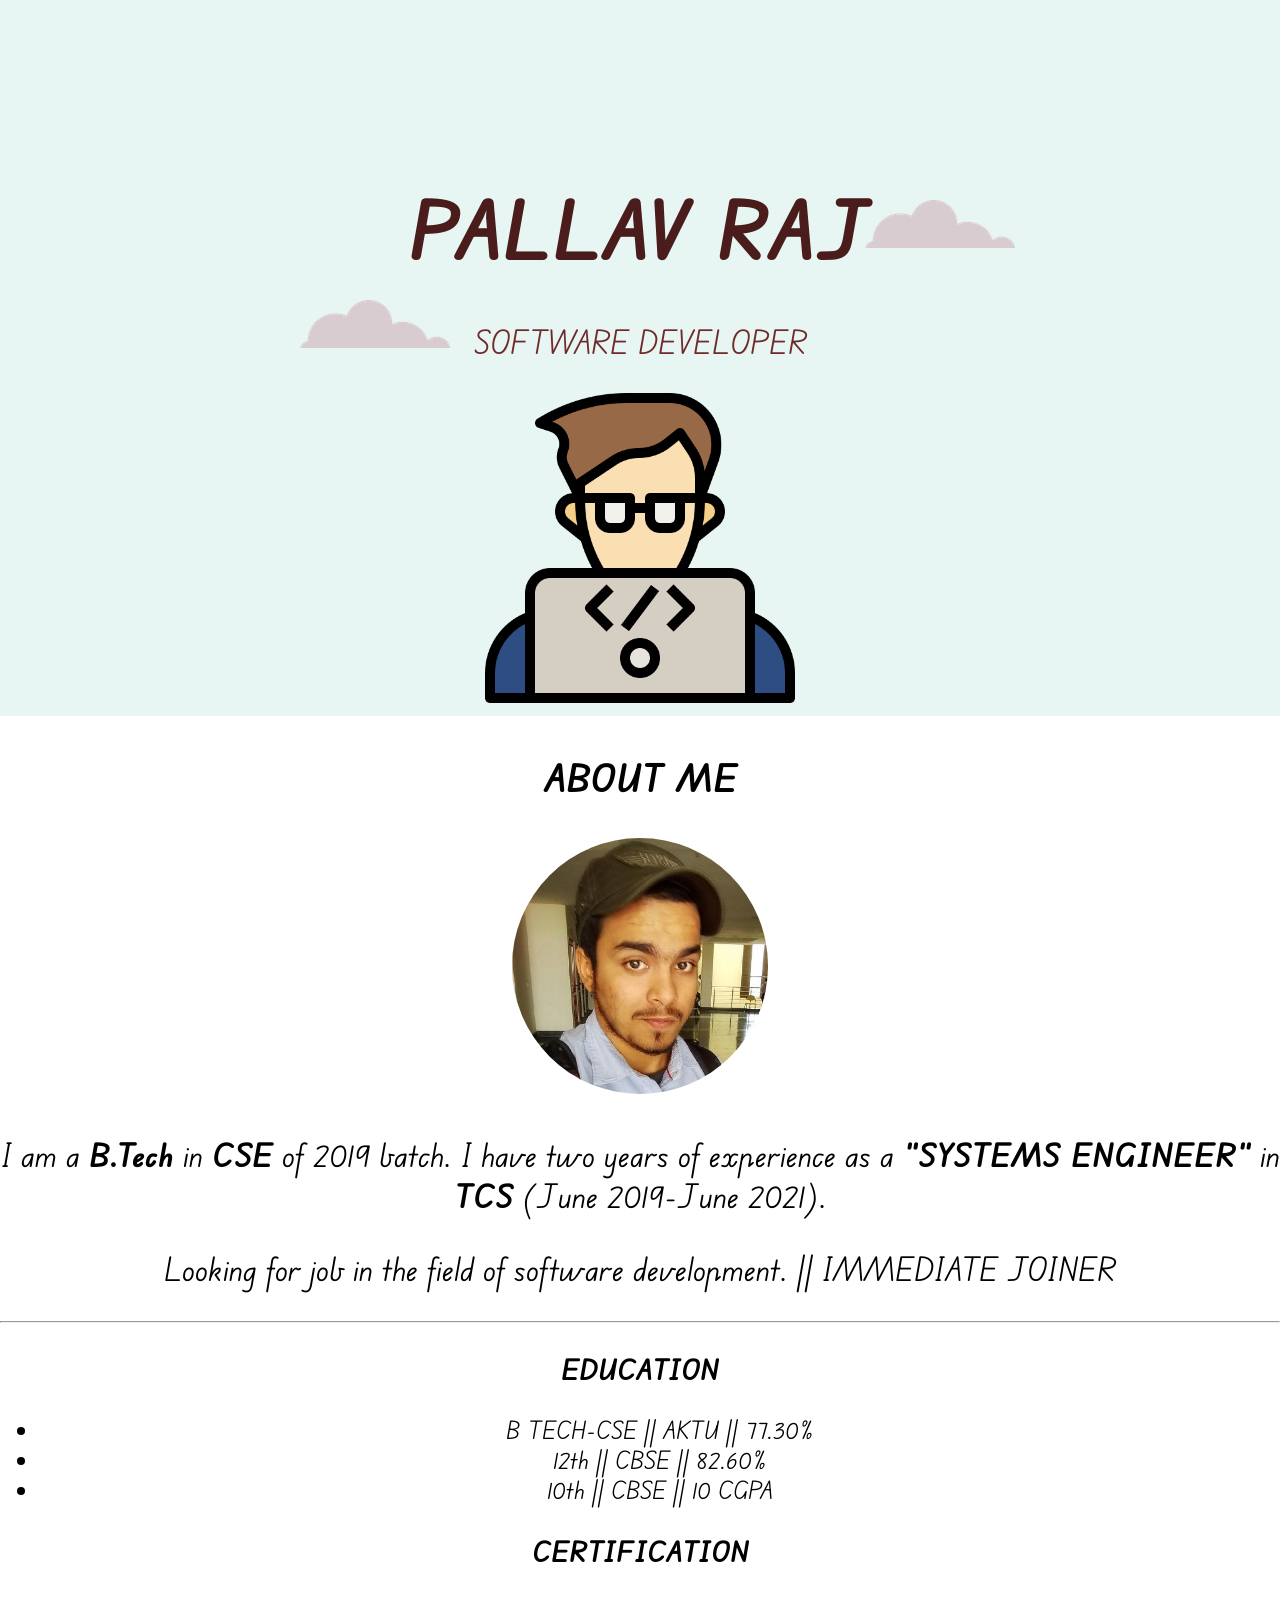
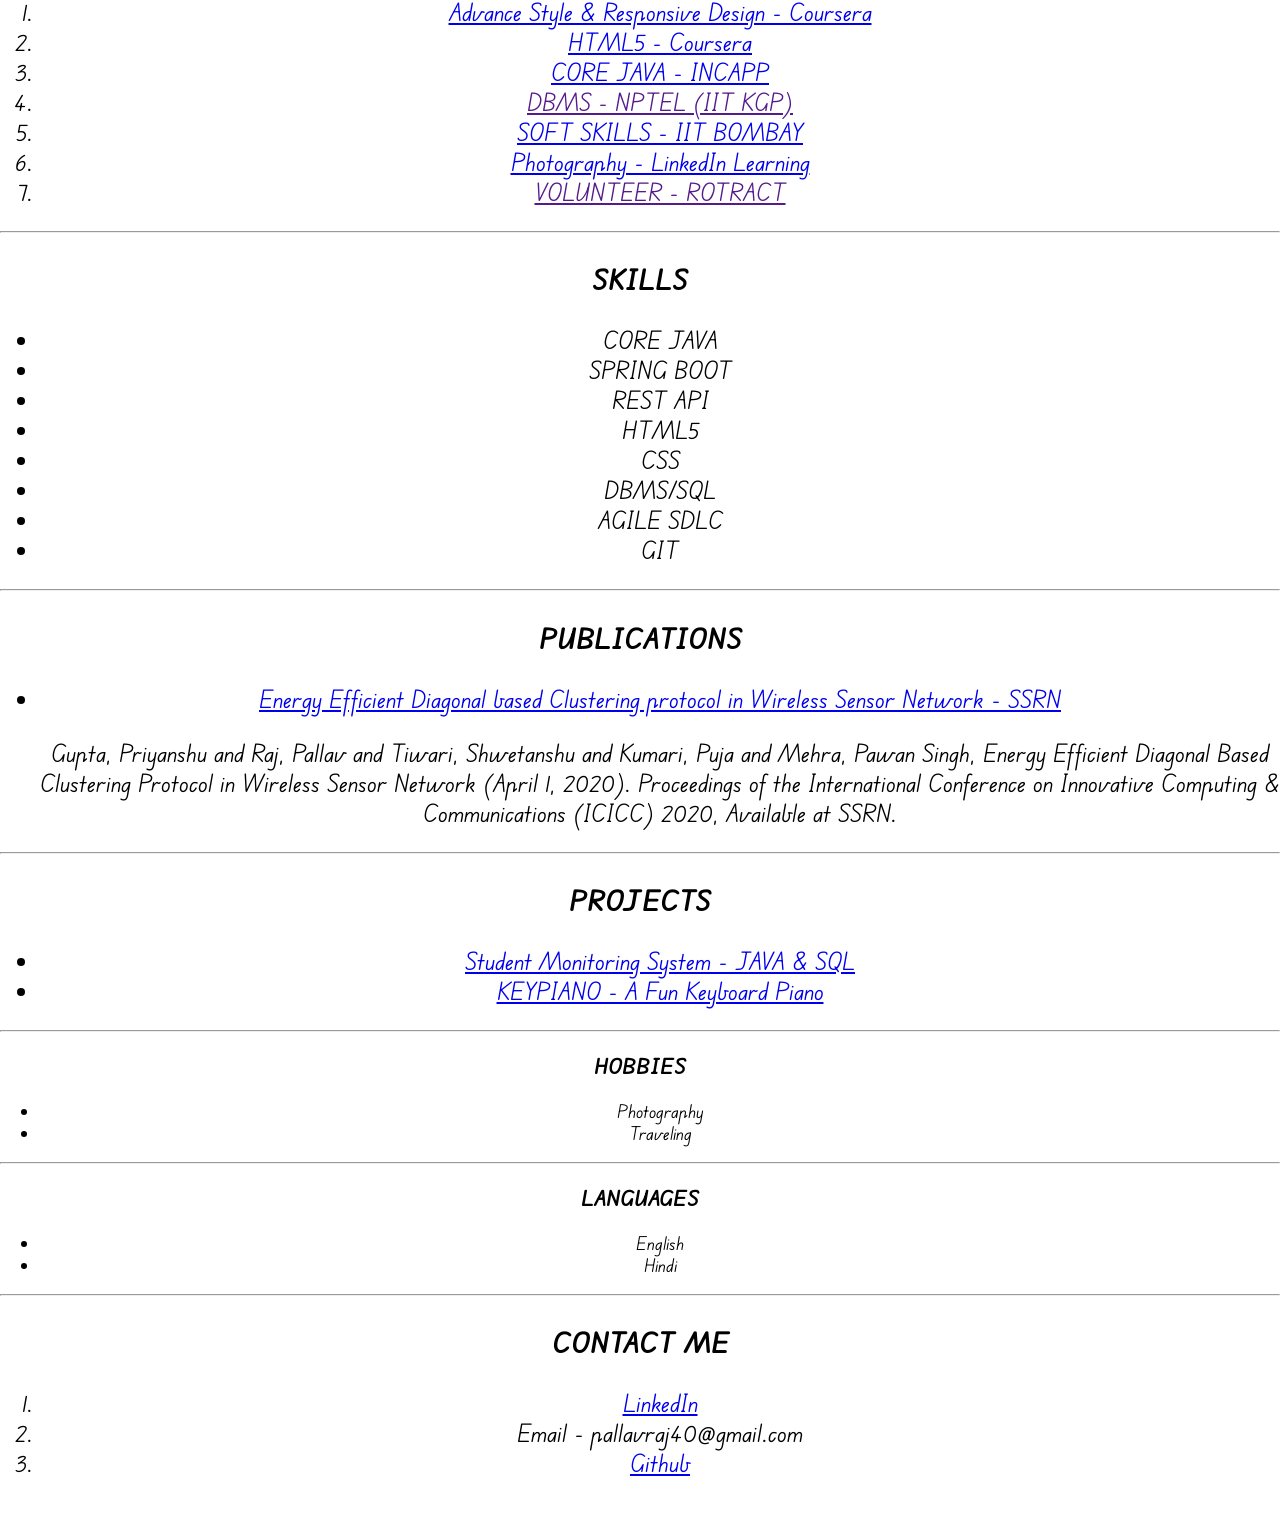
<file: index.html>
<!DOCTYPE html>
<html lang="en" dir="ltr">

<head>
  <meta charset="utf-8">
  <title>PALLAV RAJ</title>
  <link rel="stylesheet" href="css/styles.css">
  <link rel="icon" href="favicon.ico">
  <link rel="preconnect" href="https://fonts.googleapis.com">
  <link rel="preconnect" href="https://fonts.gstatic.com" crossorigin>
  <link href="https://fonts.googleapis.com/css2?family=Edu+VIC+WA+NT+Beginner:wght@500&display=swap" rel="stylesheet">
</head>

<body>
  <div class="top">
    <img class="cloud-top" src="images\cloud.png" alt="cloud image" />
    <h1>PALLAV RAJ</h1>
    <h2>
      SOFTWARE DEVELOPER
    </h2>
    <img class="cloud-bottom" src="images\cloud.png" alt="cloud image">

    <img class="coder" src="images\coding.png" alt="mountan image">

  </div>
  <div class="middle">

    <div class="profile">

      <h3>ABOUT ME</h3>
      <img class="pallav-pic" src="images/pallav.jfif" alt="pallav image">
      <p>
        I am a <strong>B.Tech</strong> in <strong>CSE</strong> of 2019 batch. I have two years of experience as a <strong>"SYSTEMS ENGINEER"</strong>
        in <strong>TCS</strong> (June 2019-June 2021).
      </p>
      <p>
        Looking for job in the field of software development. || IMMEDIATE JOINER
      </p>
    </div>
    <hr />

    <div class="education font">
      <h3>EDUCATION</h3>
      <ul>
        <li>B TECH-CSE || AKTU || 77.30%</li>
        <li>12th || CBSE || 82.60%</li>
        <li>10th || CBSE || 10 CGPA</li>
      </ul>
    </div>

    <div class="certificate font">

      <h3>CERTIFICATION</h3>
      <ol>
        <li>

      <a href="https://www.coursera.org/account/accomplishments/certificate/UC38UWABRJ2P" target="_blank"> Advance Style & Responsive Design - Coursera</a>
        </li>
        <li>
        <a href="https://www.coursera.org/account/accomplishments/certificate/LD9XD6UTAZEU" target="_blank">  HTML5 - Coursera</a>
        </li>
        <li>
        <a href="https://drive.google.com/file/d/17yGnRbIacPK0My3bT1LVpKBd7PmyL8Rc/view" target="_blank"> CORE JAVA - INCAPP</a>
        </li>
        <li><a href="" target="_blank"> DBMS - NPTEL (IIT KGP)</a></li>
          <li><a href="https://drive.google.com/file/d/1PbTDmf2ss-fAaz6dHrNg0zgQq5Tzz-Ag/view" target="_blank"> SOFT SKILLS - IIT BOMBAY</a></li>
            <li><a href="https://drive.google.com/file/d/1Q8Vch2by3A8YSsnzf6GnDM9ilNeehNdq/view" target="_blank"> Photography - LinkedIn Learning</a></li>
              <li><a href="" target="_blank">VOLUNTEER - ROTRACT</a></li>
      </ol>


    </div>
  <hr />
    <div class="skills font">


      <h3>SKILLS</h3>
    <ul>
      <li>CORE JAVA</li>
      <li>SPRING BOOT</li>
      <li>REST API</li>
      <li>HTML5</li>
      <li>CSS</li>
      <li>DBMS/SQL</li>
      <li>AGILE SDLC</li>
      <li>GIT</li>
    </ul>
    <hr>

    </div>

<div class="PUBLICATIONS font">
  <h3>PUBLICATIONS</h3>
  <ul>
    <li>
  <a href="https://papers.ssrn.com/sol3/papers.cfm?abstract_id=3565781" target="_blank">Energy Efficient Diagonal based Clustering protocol in Wireless Sensor Network - SSRN</li>
  </a>
  <p>Gupta, Priyanshu and Raj, Pallav and Tiwari, Shwetanshu and Kumari, Puja and Mehra, Pawan Singh, Energy Efficient Diagonal Based Clustering Protocol in Wireless Sensor Network (April 1, 2020).
    Proceedings of the International Conference on Innovative Computing & Communications (ICICC) 2020, Available at SSRN.</p>
  </ul>
    <hr />
</div>

<div class="project font">
  <h3>PROJECTS</h3>
  <ul>
    <li>
<a href="https://github.com/pallavraj/StudentMonitorSystem" target="_blank">Student Monitoring System - JAVA & SQL</a></li>
  <li>
<a href="https://keypiano.netlify.app/" target="_blank">KEYPIANO - A Fun Keyboard Piano</a></li>
  </ul>
  <hr>

  <div class="hobbies font">
    <h3>HOBBIES</h3>
    <ul>
      <li>Photography</li>
      <li>Traveling</li>
    </ul>
    <hr>
    <h3>LANGUAGES</h3>
    <ul>
      <li>English</li>
      <li>Hindi</li>
    </ul>
    <hr>
  </div>

</div>
  </div>

  <div class="bottom font">
    <h3>CONTACT ME</h3>
    <ol>

      <li>
        <a href="https://www.linkedin.com/in/pallavraj40/" target="_blank">LinkedIn</a>
      </li>
      <li>
        Email - pallavraj40@gmail.com
      </li>
      <li><a href="https://github.com/pallavraj" target="_blank">Github</a></li>
    </ol>
    <br />
  </div>
</body>

</html>
</file>
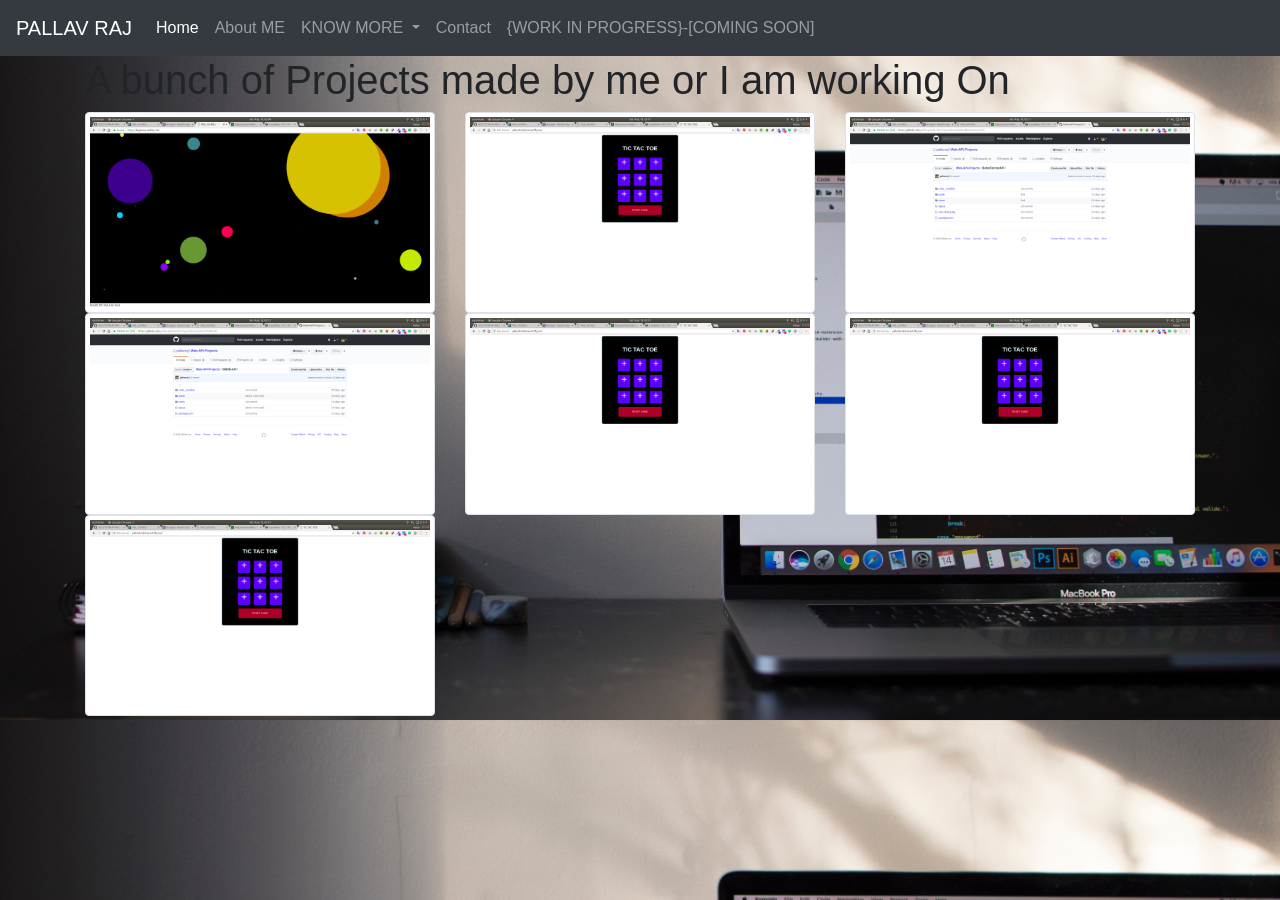
<file: projects.html>
<!DOCTYPE html>
<html lang="en">
<head>
    <title>PALLAV RAJ</title>
    <link rel="stylesheet" href="https://stackpath.bootstrapcdn.com/bootstrap/4.1.3/css/bootstrap.min.css" integrity="sha384-MCw98/SFnGE8fJT3GXwEOngsV7Zt27NXFoaoApmYm81iuXoPkFOJwJ8ERdknLPMO" crossorigin="anonymous">
    <link rel="stylesheet" href="style/style.css" type="text/css">
</head>
<body>


    <div id="container">


            <nav class="navbar navbar-expand-lg navbar-dark bg-dark">
                <a class="navbar-brand" href="#">PALLAV RAJ</a>
                <button class="navbar-toggler" type="button" data-toggle="collapse" data-target="#navbarSupportedContent" aria-controls="navbarSupportedContent" aria-expanded="false" aria-label="Toggle navigation">
                    <span class="navbar-toggler-icon"></span>
                </button>

                <div class="collapse navbar-collapse" id="navbarSupportedContent">
                    <ul class="navbar-nav mr-auto">
                        <li class="nav-item active">
                            <a class="nav-link" href="#">Home <span class="sr-only">(current)</span></a>
                        </li>
                        <li class="nav-item">
                            <a class="nav-link" href="#">About ME</a>
                        </li>
                        <li class="nav-item dropdown">
                            <a class="nav-link dropdown-toggle" href="#" id="navbarDropdown" role="button" data-toggle="dropdown" aria-haspopup="true" aria-expanded="false">
                                KNOW MORE
                            </a>
                            <div class="dropdown-menu" aria-labelledby="navbarDropdown">
                                <a class="dropdown-item" href="#">Experience</a>
                                <a class="dropdown-item" href="#">Projects</a>
                                <div class="dropdown-divider"></div>
                                <a class="dropdown-item" href="#">Skills</a>
                                <a class="dropdown-item" href="#">Education</a>
                            </div>
                        </li>
                        <li class="nav-item contact">
                            <a class="nav-link " href="#">Contact</a>
                        </li>

                        <li class="nav-item contact">
                            <a class="nav-link " href="#">{WORK IN PROGRESS}-[COMING SOON]</a>
                        </li>
                    </ul>

                </div>
            </nav>

                <div  class="projects container">

                         <h1>A bunch of Projects made by me or I am working On </h1>

                                <div class="row">

                                    <div class="col-lg-4 col-sm-6">
                                        <a  href="https://keypiano.netlify.com/"><img  class="img-thumbnail" src="image/Screenshot%20from%202018-08-18%2002-04-26.png" ></a>
                                    </div>

                                    <div class="col-lg-4 col-sm-6">
                                        <a  href="http://pallavtictactoe.netlify.com/"><img  class="img-thumbnail" src="image/Screenshot%20from%202018-08-18%2002-07-28.png" ></a>
                                    </div>

                                    <div class="col-lg-4 col-sm-6">
                                        <a  href="https://github.com/pallavraj/Web-API-Projects/tree/master/BetterDoctorAPI"><img  class="img-thumbnail" src="image/Screenshot%20from%202018-08-18%2002-11-21.png" ></a>
                                    </div>

                                    <div class="col-lg-4 col-sm-6">
                                        <a  href="https://github.com/pallavraj/Web-API-Projects/tree/master/OMDB-API"><img  class="img-thumbnail" src="image/Screenshot%20from%202018-08-18%2002-12-35.png" ></a>
                                    </div>

                                    <div class="col-lg-4 col-sm-6">
                                        <a  href="http://pallavtictactoe.netlify.com/"><img  class="img-thumbnail" src="image/Screenshot%20from%202018-08-18%2002-07-28.png" ></a>
                                    </div>

                                    <div class="col-lg-4 col-sm-6">
                                        <a  href="http://pallavtictactoe.netlify.com/"><img  class="img-thumbnail" src="image/Screenshot%20from%202018-08-18%2002-07-28.png" ></a>
                                    </div>

                                    <div class="col-lg-4 col-sm-6">

                                        <a  href="http://pallavtictactoe.netlify.com/"><img  class="img-thumbnail" src="image/Screenshot%20from%202018-08-18%2002-07-28.png" ></a>
                                    </div>

                                </div>


                </div>





    </div>


</body>
</html>
</file>
<file: css/styles.css>
body{
  margin: 0;
  text-align: center;
  font-family: 'Edu VIC WA NT Beginner', cursive;
  font-size: 2em;
}

h1{
margin: 10px auto 0 auto;
font-size: 5rem;
color: #4a1c1c;
line-height: 1.6;
}

h2{
  font-size: 2rem;
  color: #6f2a2a;
  font-weight: normal;
}

.bottom{
}



.cloud-bottom{
  position: absolute;
  left: 300px;
  top: 300px;
}

.cloud-top{
position: relative;
left: 300px;
top: 100px;
}

.coder{
  height: 25%;
  width: 25%;
}

.middle{
}

.pallav-pic{
  height: 30%;
  width: 20%;
  border-radius: 100%;
}
.font{
  font-size: .75em;
}


.top{
  background-color: #E7F6F2;
  position: relative;
  padding-top: 100px;
}
</file>
<file: style/style.css>
body{
    background-image: url("emile-perron-190221-unsplash.jpg");
    background-size:cover;
}


#hdiv{
    width: 60%;
    margin: 0 auto;
    font-size: 100px;
    margin-top: 50px;

}

#below{
    font-size: 50px;
    color: #f5f5f5;
}

#head{
    font-size: 60px;
    color: #a7dbd8;
    margin: 0 auto;
}

#name{
    font-family: "Helvetica Neue", Helvetica, Arial, sans-serif;
    color: #009dec;
    font-style: italic;

}

#know{
    color: #009dec;
    font-style: oblique;
    font-family: "Lucida Grande", Geneva, Verdana, Arial, sans-serif;
    font-weight: bold;
}

#projects{
    margin-top: 75px;
}

#foot{
    align-items: end;
    margin-top: 600px;
    color:#ff2a00 ;
}

#welcome{
    margin: 0 auto;
    color: #009dec;

}

#knowmore{
    margin: 0 auto;
}

#social{
    text-align: center;
    margin-top: 150px;
    font-size: 25px;

}

#link{
    size: 400px;
}
</file>
